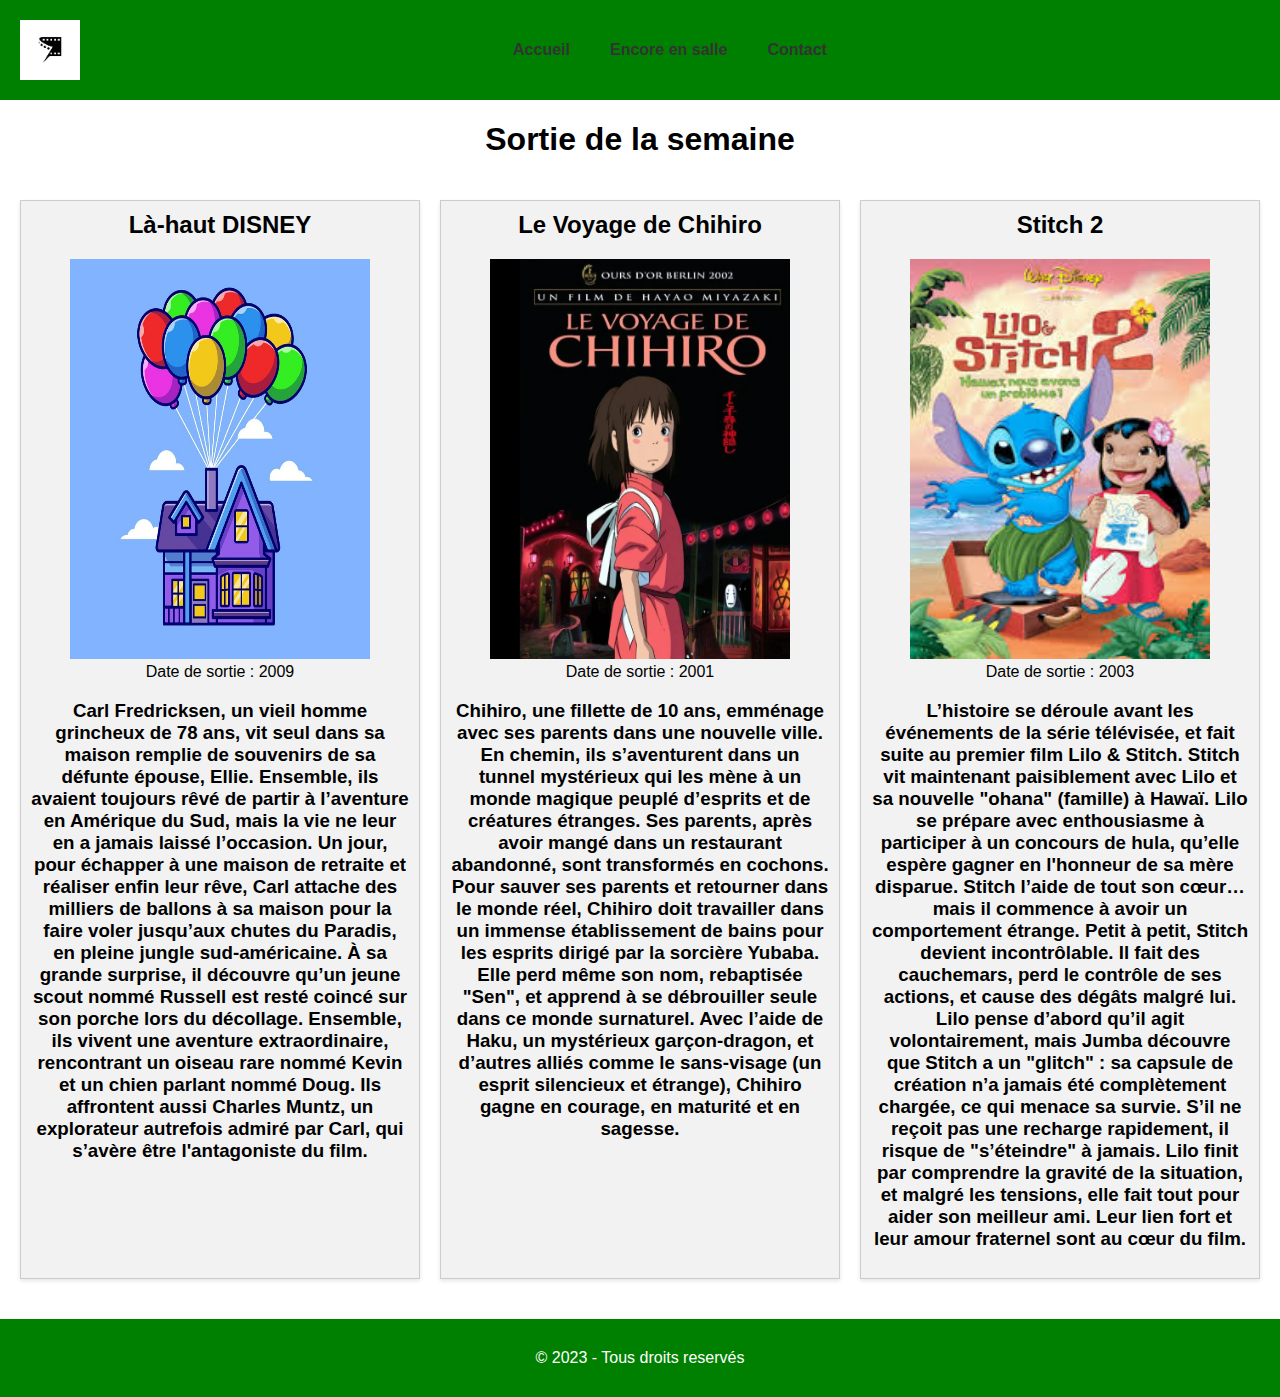
<file: index.html>
<!DOCTYPE html>
<html lang="fr">
  <head>
    <meta charset="UTF-8" />
    <meta name="viewport" content="width=device-width, initial-scale=1.0" />
    <link rel="stylesheet" href="style.css">
    <title>index.html</title>
  </head>
  <body>
    <header>
      <img src="images/logo.jpg" alt="logo" />
      <nav>
        <ul>
          <li><a href="index.html">Accueil</a></li>
          <li><a href="ensalle.html">Encore en salle</a></li>
          <li><a href="contact.html">Contact</a></li>
        </ul>
      </nav>
    </header>
    <h1>Sortie de la semaine</h1>
    <main>
      <div>
        <h2>Là-haut DISNEY</h2>
        <img src="images/la haut.jpg" width="300" height="400" alt="Affiche Là-haut DISNEY" />
        <p>Date de sortie : 2009</p>
        <h3>
          Carl Fredricksen, un vieil homme grincheux de 78 ans, vit seul dans sa
          maison remplie de souvenirs de sa défunte épouse, Ellie. Ensemble, ils
          avaient toujours rêvé de partir à l’aventure en Amérique du Sud, mais
          la vie ne leur en a jamais laissé l’occasion. Un jour, pour échapper à
          une maison de retraite et réaliser enfin leur rêve, Carl attache des
          milliers de ballons à sa maison pour la faire voler jusqu’aux chutes
          du Paradis, en pleine jungle sud-américaine. À sa grande surprise, il
          découvre qu’un jeune scout nommé Russell est resté coincé sur son
          porche lors du décollage. Ensemble, ils vivent une aventure
          extraordinaire, rencontrant un oiseau rare nommé Kevin et un chien
          parlant nommé Doug. Ils affrontent aussi Charles Muntz, un explorateur
          autrefois admiré par Carl, qui s’avère être l'antagoniste du film.
        </h3>
      </div>
      <div>
        <h2>Le Voyage de Chihiro</h2>
        <img src="images/voyage chihiro.png" width="300" height="400" alt="affiche Le Voyage de Chihiro" />
        <p>Date de sortie : 2001</p>
        <h3>
          Chihiro, une fillette de 10 ans, emménage avec ses parents dans une
          nouvelle ville. En chemin, ils s’aventurent dans un tunnel mystérieux
          qui les mène à un monde magique peuplé d’esprits et de créatures
          étranges. Ses parents, après avoir mangé dans un restaurant abandonné,
          sont transformés en cochons. Pour sauver ses parents et retourner dans
          le monde réel, Chihiro doit travailler dans un immense établissement
          de bains pour les esprits dirigé par la sorcière Yubaba. Elle perd
          même son nom, rebaptisée "Sen", et apprend à se débrouiller seule dans
          ce monde surnaturel. Avec l’aide de Haku, un mystérieux garçon-dragon,
          et d’autres alliés comme le sans-visage (un esprit silencieux et
          étrange), Chihiro gagne en courage, en maturité et en sagesse.
        </h3>
      </div>
      <div>
        <h2>Stitch 2</h2>
        <img src="images/stitch2.jpeg" width="300" height="400" alt="affiche Stitch 2" />
        <p>Date de sortie : 2003</p>
        <h3>
          L’histoire se déroule avant les événements de la série télévisée, et
          fait suite au premier film Lilo & Stitch. Stitch vit maintenant
          paisiblement avec Lilo et sa nouvelle "ohana" (famille) à Hawaï. Lilo
          se prépare avec enthousiasme à participer à un concours de hula,
          qu’elle espère gagner en l'honneur de sa mère disparue. Stitch l’aide
          de tout son cœur… mais il commence à avoir un comportement étrange.
          Petit à petit, Stitch devient incontrôlable. Il fait des cauchemars,
          perd le contrôle de ses actions, et cause des dégâts malgré lui. Lilo
          pense d’abord qu’il agit volontairement, mais Jumba découvre que
          Stitch a un "glitch" : sa capsule de création n’a jamais été
          complètement chargée, ce qui menace sa survie. S’il ne reçoit pas une
          recharge rapidement, il risque de "s’éteindre" à jamais. Lilo finit
          par comprendre la gravité de la situation, et malgré les tensions,
          elle fait tout pour aider son meilleur ami. Leur lien fort et leur
          amour fraternel sont au cœur du film.
        </h3>
      </div>
    </main>
    <footer>
      <p>© 2023 - Tous droits reservés</p>
    </footer>
  </body>
</html>
</file>
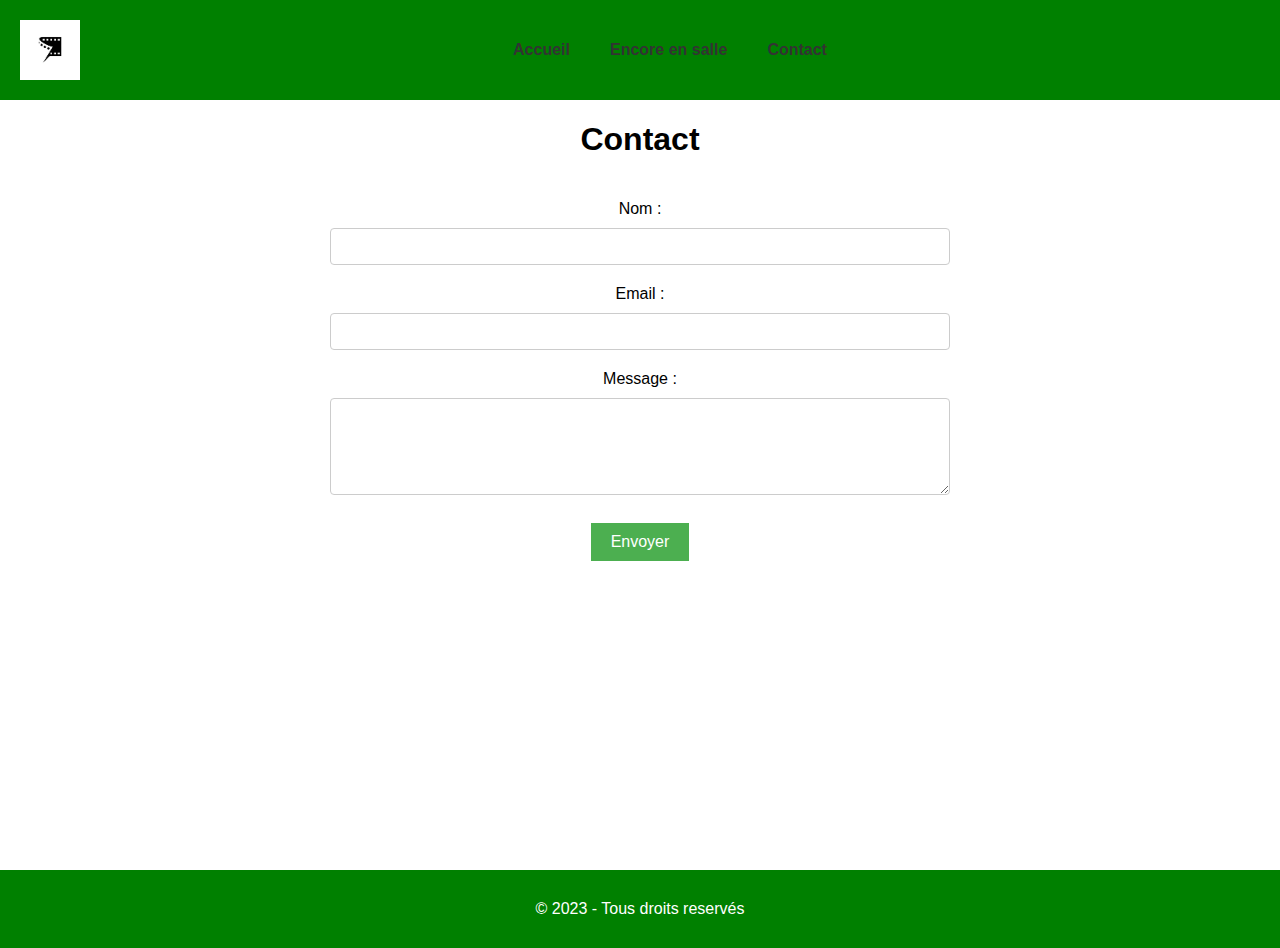
<file: contact.html>
<!DOCTYPE html>
<html lang="fr">
  <head>
    <meta charset="UTF-8" />
    <meta name="viewport" content="width=device-width, initial-scale=1.0" />
    <link rel="stylesheet" href="style.css">
    <title>index.html</title>
  </head>
  <body>
    <header>
      <img src="images/logo.jpg" alt="logo" />
      <nav>
        <ul>
          <li><a href="index.html">Accueil</a></li>
          <li><a href="ensalle.html">Encore en salle</a></li>
          <li><a href="contact.html">Contact</a></li>
        </ul>
      </nav>
    </header>
    <h1>Contact</h1>
    <main>
      <form action="/envoyer" method="POST">
        <label for="nom">Nom :</label>
        <input type="text" id="nom" name="nom" required />
        <label for="email">Email :</label>
        <input type="email" id="email" name="email" required />
        <label for="message">Message :</label>
        <textarea id="message" name="message" rows="5" required></textarea>
        <button type="submit">Envoyer</button>
      </form>
    </main>
    <footer>
      <p>© 2023 - Tous droits reservés</p>
    </footer>
  </body>
</html>
</file>
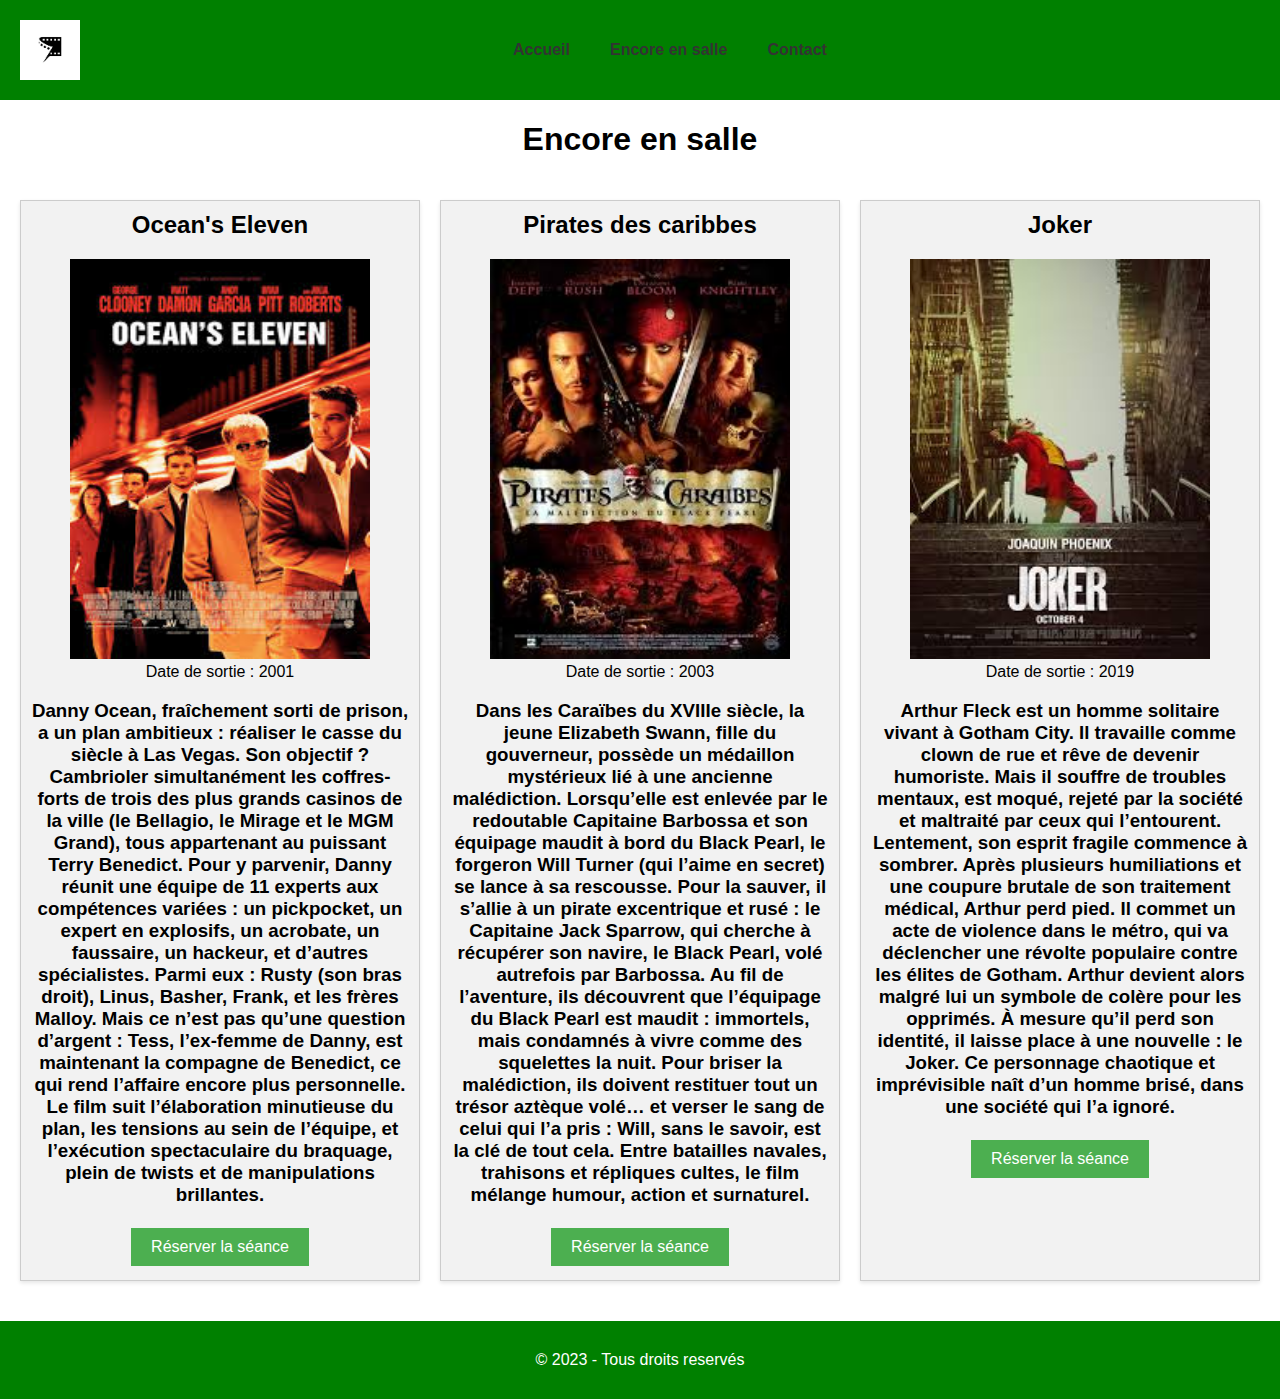
<file: ensalle.html>
<!DOCTYPE html>
<html lang="fr">
  <head>
    <meta charset="UTF-8" />
    <meta name="viewport" content="width=device-width, initial-scale=1.0" />
    <link rel="stylesheet" href="style.css">
    <title>index.html</title>
  </head>
  <body>
    <header>
      <img src="images/logo.jpg" alt="logo" />
      <nav>
        <ul>
          <li><a href="index.html">Accueil</a></li>
          <li><a href="ensalle.html">Encore en salle</a></li>
          <li><a href="contact.html">Contact</a></li>
        </ul>
      </nav>
    </header>
    <h1>Encore en salle</h1>
    <main>
      <div>
        <h2>Ocean's Eleven</h2>
        <img src="images/ocean's eleven.jpeg" width="300" height="400" alt="Affiche Ocean's Eleven" />
        <p>Date de sortie : 2001</p>
        <h3>
          Danny Ocean, fraîchement sorti de prison, a un plan ambitieux :
          réaliser le casse du siècle à Las Vegas. Son objectif ? Cambrioler
          simultanément les coffres-forts de trois des plus grands casinos de la
          ville (le Bellagio, le Mirage et le MGM Grand), tous appartenant au
          puissant Terry Benedict. Pour y parvenir, Danny réunit une équipe de
          11 experts aux compétences variées : un pickpocket, un expert en
          explosifs, un acrobate, un faussaire, un hackeur, et d’autres
          spécialistes. Parmi eux : Rusty (son bras droit), Linus, Basher,
          Frank, et les frères Malloy. Mais ce n’est pas qu’une question
          d’argent : Tess, l’ex-femme de Danny, est maintenant la compagne de
          Benedict, ce qui rend l’affaire encore plus personnelle. Le film suit
          l’élaboration minutieuse du plan, les tensions au sein de l’équipe, et
          l’exécution spectaculaire du braquage, plein de twists et de
          manipulations brillantes.
        </h3>
        <a href="contact.html">Réserver la séance</a>
      </div>
      <div>
        <h2>Pirates des caribbes</h2>
        <img src="images/pirates des caraibes.jpeg" width="300" height="400" alt="affiche Pirates des caribes"/>
        <p>Date de sortie : 2003</p>
        <h3>
          Dans les Caraïbes du XVIIIe siècle, la jeune Elizabeth Swann, fille du
          gouverneur, possède un médaillon mystérieux lié à une ancienne
          malédiction. Lorsqu’elle est enlevée par le redoutable Capitaine
          Barbossa et son équipage maudit à bord du Black Pearl, le forgeron
          Will Turner (qui l’aime en secret) se lance à sa rescousse. Pour la
          sauver, il s’allie à un pirate excentrique et rusé : le Capitaine Jack
          Sparrow, qui cherche à récupérer son navire, le Black Pearl, volé
          autrefois par Barbossa. Au fil de l’aventure, ils découvrent que
          l’équipage du Black Pearl est maudit : immortels, mais condamnés à
          vivre comme des squelettes la nuit. Pour briser la malédiction, ils
          doivent restituer tout un trésor aztèque volé… et verser le sang de
          celui qui l’a pris : Will, sans le savoir, est la clé de tout cela.
          Entre batailles navales, trahisons et répliques cultes, le film
          mélange humour, action et surnaturel.
        </h3>
        <a href="contact.html">Réserver la séance</a>
      </div>
      <div>
        <h2>Joker</h2>
        <img src="images/joker.jpeg" width="300" height="400" alt="affiche Joker" />
        <p>Date de sortie : 2019</p>
        <h3>
          Arthur Fleck est un homme solitaire vivant à Gotham City. Il travaille
          comme clown de rue et rêve de devenir humoriste. Mais il souffre de
          troubles mentaux, est moqué, rejeté par la société et maltraité par
          ceux qui l’entourent. Lentement, son esprit fragile commence à
          sombrer. Après plusieurs humiliations et une coupure brutale de son
          traitement médical, Arthur perd pied. Il commet un acte de violence
          dans le métro, qui va déclencher une révolte populaire contre les
          élites de Gotham. Arthur devient alors malgré lui un symbole de colère
          pour les opprimés. À mesure qu’il perd son identité, il laisse place à
          une nouvelle : le Joker. Ce personnage chaotique et imprévisible naît
          d’un homme brisé, dans une société qui l’a ignoré.
        </h3>
        <a href="contact.html">Réserver la séance</a>
      </div>
    </main>
    <footer>
      <p>© 2023 - Tous droits reservés</p>
    </footer>
  </body>
</html>
</file>
<file: style.css>
header {
    display: flex;
    justify-content: space-between;
    align-items: center;
    padding: 20px;
    background-color: green;
    height: 60px;
}

header img {
    width: 5%;
    height: 100%;
}

nav {
    display: flex;
    justify-content: center;
    margin: auto;
    width: 100%;
}

nav ul { 
    display: flex;
    list-style-type: none;
    margin: 0;
    padding: 0;
}

nav li {
    margin: 20px;
}

nav a {
    text-decoration: none;
    color: #333;
    font-weight: bold;
}

body {
    font-family: Arial, sans-serif;
    margin: 0;
    padding: 0;
}

main {
    padding: 20px;
    display: grid;
    grid-template-columns: repeat(auto-fit, minmax(300px, 1fr));
    gap: 20px;
}

h1 {
    text-align: center;
}

div {
    margin-bottom: 20px;
    border: 1px solid #ccc;
    padding: 10px; 
    text-align: center;
    background-color: #f2f2f2;
    box-shadow: 0 2px 4px rgba(0, 0, 0, 0.1);
}

h2 {
    margin-top: 0;
}

p {
    margin: 0;
}

div a {
    background-color: #4CAF50;
    color: white;
    border: none;
    padding: 10px 20px;
    text-align: center;
    text-decoration: none;
    display: inline-block;
    font-size: 16px;
    margin: 4px 2px;
    cursor: pointer;
}  

form {
    text-align: center;
    width: 50%;
    margin: 0 auto;
    height: 650px;
}

label {
    display: block;
    margin-bottom: 10px;
}

input[type="text"],
input[type="email"],
textarea {
    width: 100%;
    padding: 10px;
    margin-bottom: 20px;
    border: 1px solid #ccc;
    border-radius: 4px;
    box-sizing: border-box;
}

button[type="submit"] {
    background-color: #4CAF50;
    color: white;
    border: none;
    padding: 10px 20px;
    text-align: center;
    text-decoration: none;
    display: inline-block;
    font-size: 16px;
    margin: 4px 2px;
    cursor: pointer;
}

footer {
    background-color: green;
    color: #fff;
    text-align: center;
    padding: 30px;
}
</file>
